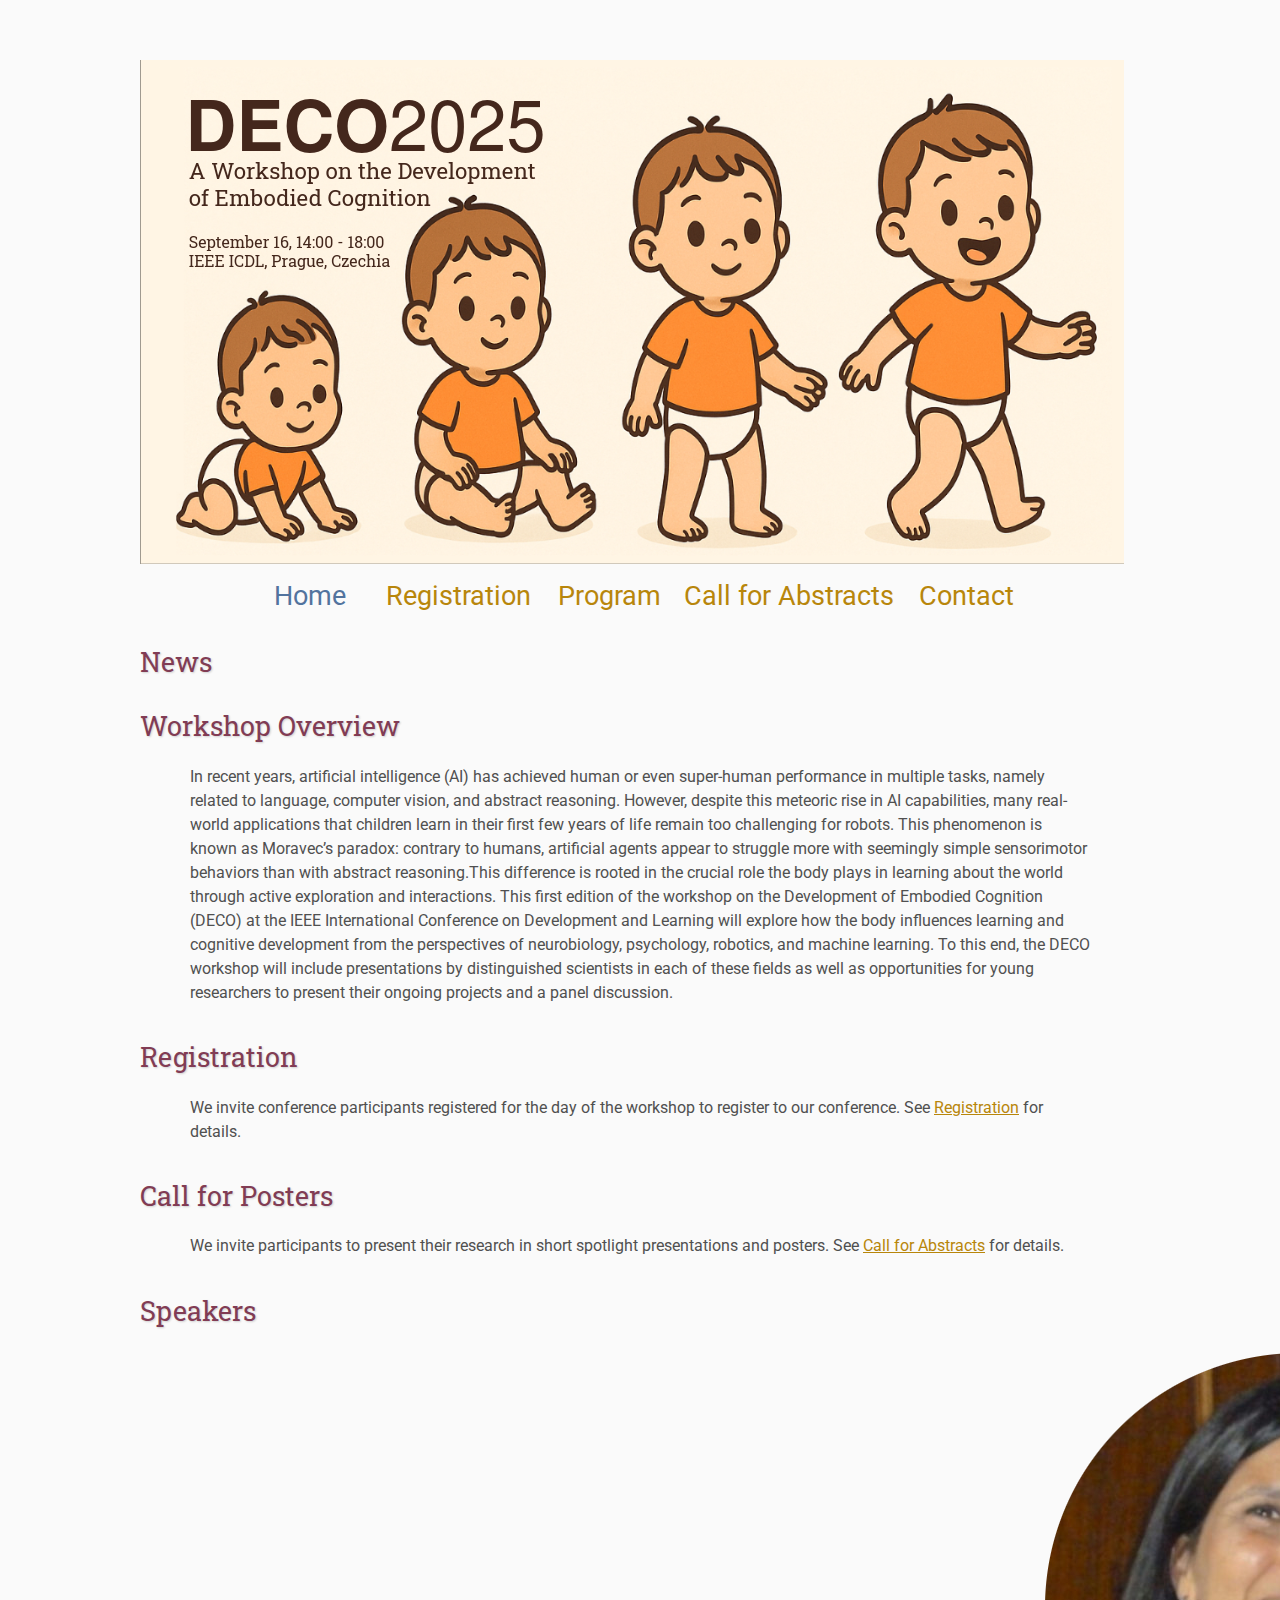
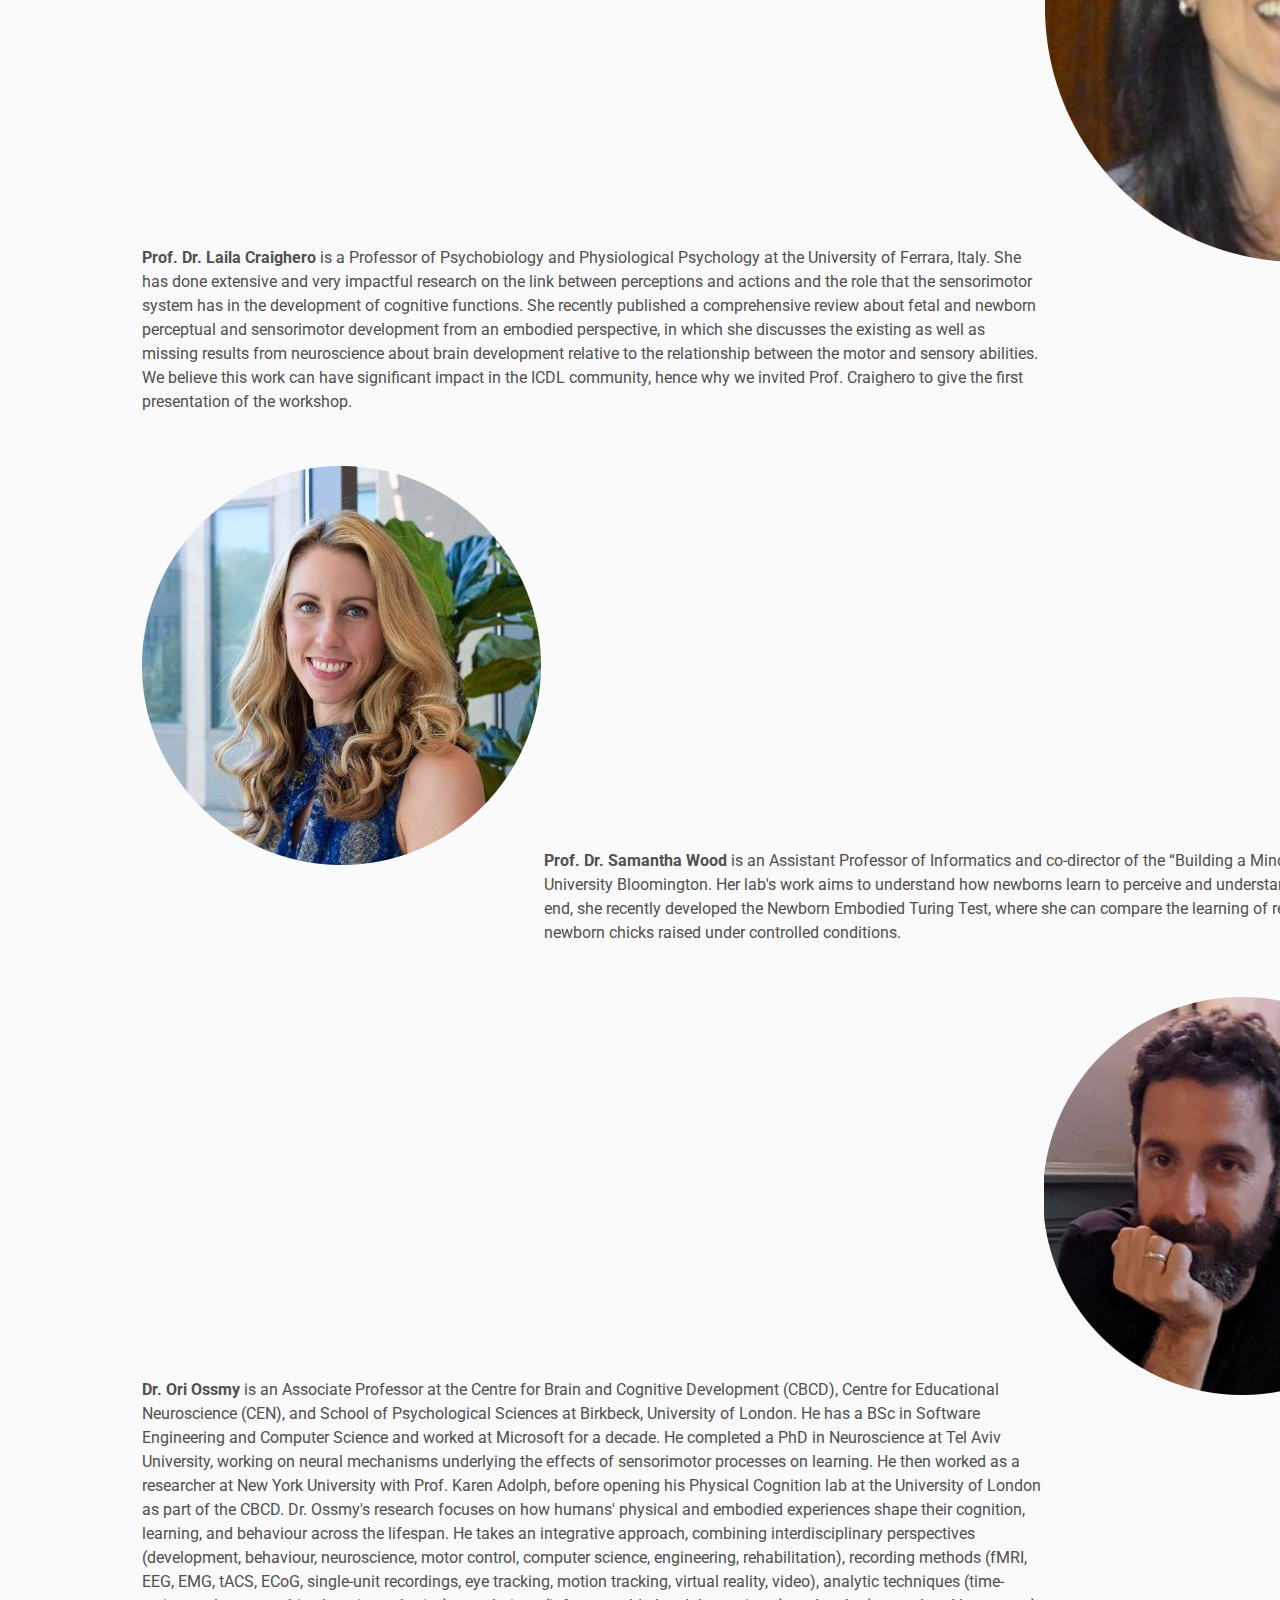
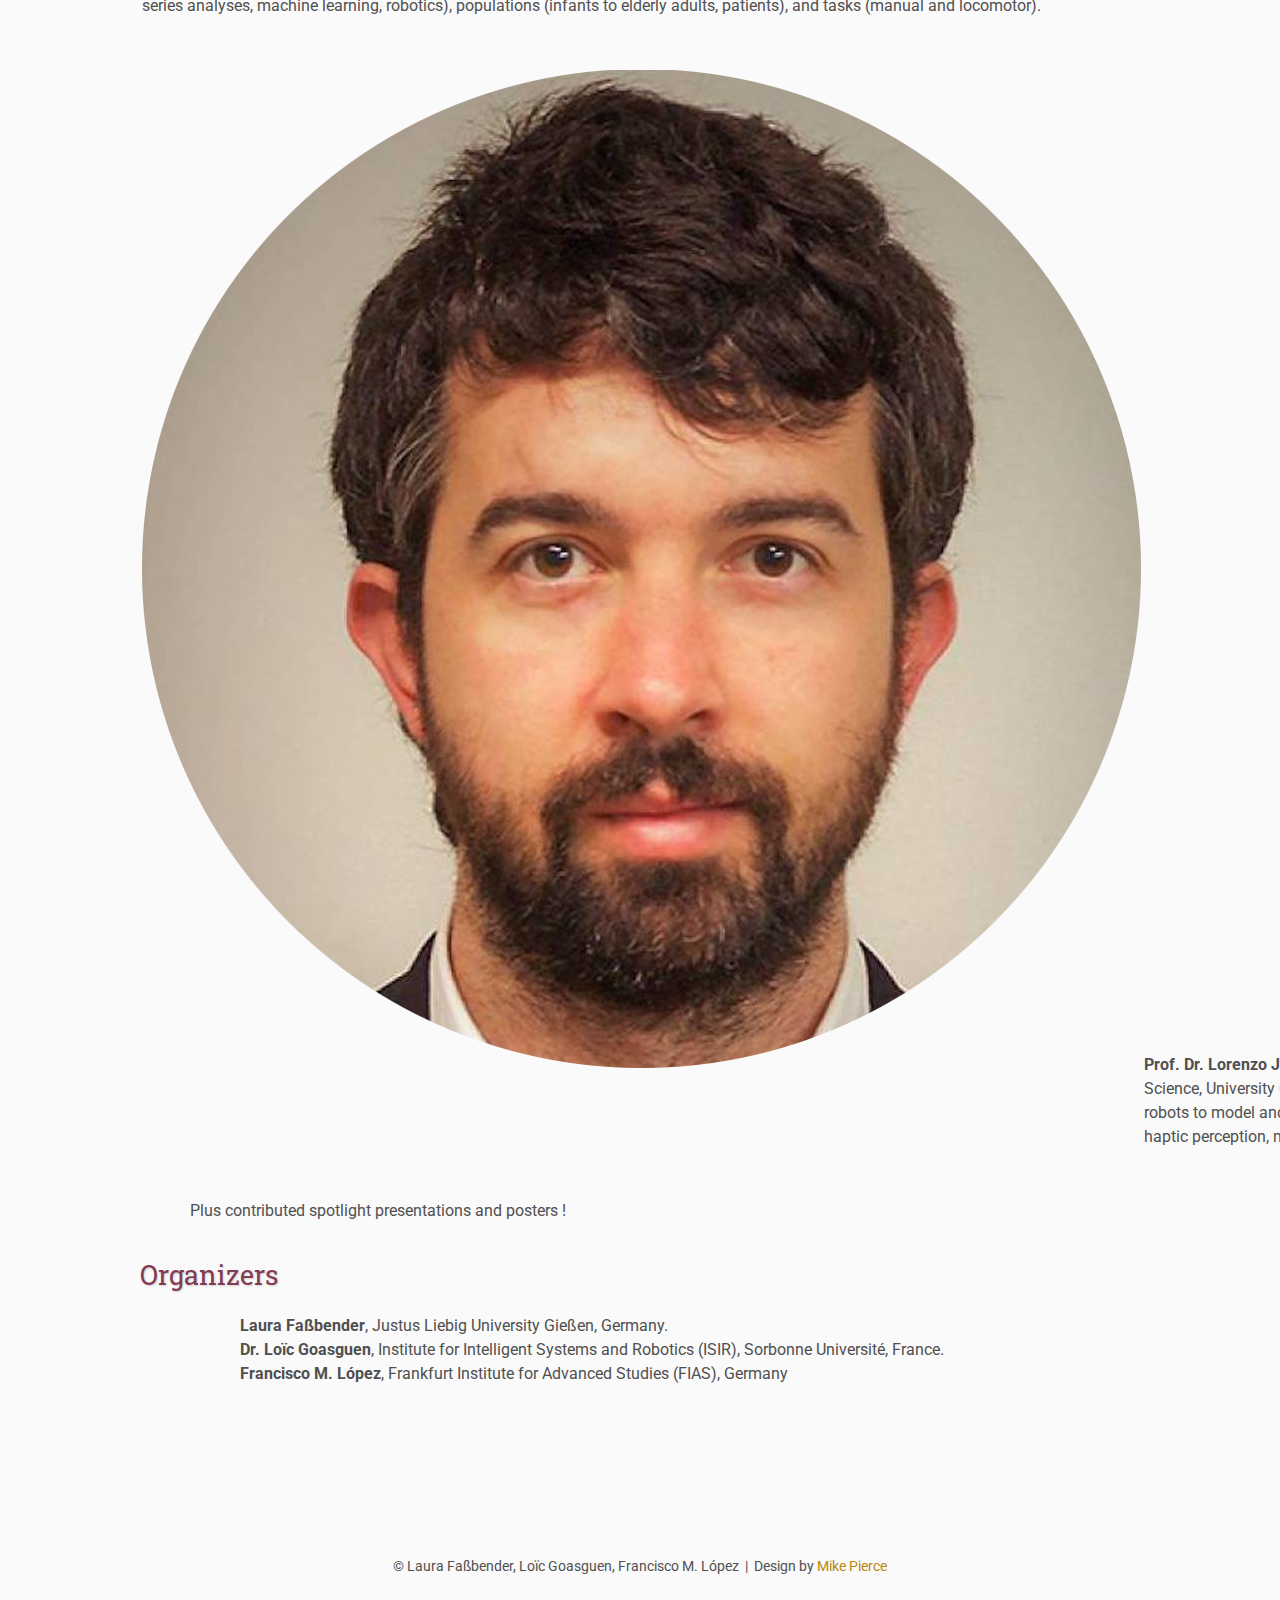
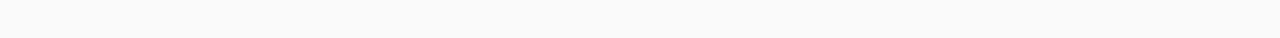
<file: index.html>
<!DOCTYPE html>
<html lang='en'>

<head>
    <base href=".">
    <link rel="shortcut icon" type="image/png" href="assets/favicon.png"/>
    <link rel="stylesheet" type="text/css" media="all" href="assets/main.css"/>
    <meta name="description" content="Conference Template">
    <meta name="resource-type" content="document">
    <meta name="distribution" content="global">
    <meta name="KeyWords" content="Conference">
    <title>DECO 2025</title>
</head>

<body>

    <div class="banner">
        <img src="assets/banner.png" alt="DECO: Development of Embodied Cognition 2025">
<!--         
        <div class="top-left">
            <span class="title2">Development of Embodied Cognition 2025</span> <span class="year">2025</span>
        </div>
        <div class="bottom-right">
            September 16, 2025 <br> Workshop @ IEEE ICDL
        </div>
        -->
    </div>

    <table class="navigation">
        <tr>
            <td class="navigation">
                <a class="current"  title="Conference Home Page" href=".">Home</a>
            </td>
            </td>
                <td class="navigation">
                <a title="Registration" href="registration">Registration</a>
            </td>              
            <td class="navigation">
                <a title="Conference Program" href="program">Program</a> 
            </td>
            <td class="navigation">
                <a title="Call for Abstracts" href="abstracts">Call for Abstracts</a>
            </td>
            <td class="navigation">
                <a title="Contact" href="contact">Contact</a>
            </td>
        </tr>
    </table>

    <h3>News</h3>

    
    <h3>Workshop Overview</h2>
    <p>
        In recent years, artificial intelligence (AI) has achieved human or even
        super-human performance in multiple tasks, namely related to language,
        computer vision, and abstract reasoning. However, despite this meteoric
        rise in AI capabilities, many real-world applications that children
        learn in their first few years of life remain too challenging for
        robots. This phenomenon is known as Moravec’s paradox: contrary to
        humans, artificial agents appear to struggle more with seemingly simple
        sensorimotor behaviors than with abstract reasoning.This difference is
        rooted in the crucial role the body plays in learning about the world
        through active exploration and interactions. This first edition of the
        workshop on the Development of Embodied Cognition (DECO) at the IEEE
        International Conference on Development and Learning will explore how
        the body influences learning and cognitive development from the
        perspectives of neurobiology, psychology, robotics, and machine
        learning. To this end, the DECO workshop will include presentations by
        distinguished scientists in each of these fields as well as
        opportunities for young researchers to present their ongoing projects
        and a panel discussion.    
    </p>

    <h3>Registration</h3>
    <p>
        We invite conference participants registered for the day of the workshop
        to register to our conference. See <a title="Registration"
        href="registration">Registration</a> for details.
    </p>

    <h3>Call for Posters</h3>
    <p>
        We invite participants to present their research in short spotlight
        presentations and posters. See <a title="Call for Abstracts"
        href="abstracts">Call for Abstracts</a> for details.
    </p>

    <h3>Speakers</h3>
    <!-- <p>
        We are proud to announce the following speakers for the first DECO workshop at ICDL 2025:
        <ul>
            <li><b> Prof. Dr. Laila Craighero</b>, Professor of Psychobiology and Physiological Psychology at the University of Ferrara, Italy,</li>
            <li><b> Prof. Dr. Samantha Wood</b>, Assistant Professor of Informatics and co-director of the “Building a Mind Lab” at Indiana University Bloomington, USA,</li>
            <li><b> Prof. Dr. Ori Ossmy</b>, Associate Professor and the Head of the Physical Cognition Lab of the Centre for Brain and Cognitive Development at Birkbeck, University of London, UK,</li>
            <li><b> Prof. Dr. Lorenzo Jamone</b>, Associate Professor in Robotics and Artificial Intelligence at the Department of Computer Science, University College London, UK,</li>
            <li><b> Plus contributed spotlight presentations and posters</b>.</li>
        </ul>
    </p> -->
    <table class="speaker_list">
        <tr>
            <td class="speaker_text">
                <p>
                    <b>Prof. Dr. Laila Craighero</b> is a Professor of
                    Psychobiology and Physiological Psychology at the University
                    of Ferrara, Italy. She has done extensive and very impactful
                    research on the link between perceptions and actions and the
                    role that the sensorimotor system has in the development of
                    cognitive functions. She recently published a comprehensive
                    review about fetal and newborn perceptual and sensorimotor
                    development from an embodied perspective, in which she
                    discusses the existing as well as missing results from
                    neuroscience about brain development relative to the
                    relationship between the motor and sensory abilities. We
                    believe this work can have significant impact in the ICDL
                    community, hence why we invited Prof. Craighero to give the
                    first presentation of the workshop.
                </p>
            </td>
            <td class="speaker_image">
                <img src="assets/picture_laila_craighero.png" alt="Laila Craighero">
            </td>
        </tr>
    </table>
        <table class="speaker_list">
        <tr>
            <td class="speaker_image">
                <img src="assets/picture_samantha_wood.png" alt="Samantha Wood">
            </td>
            <td class="speaker_text">
                <p>
                    <b>Prof. Dr. Samantha Wood</b> is an Assistant Professor of
                    Informatics and co-director of the “Building a Mind Lab” at
                    Indiana University Bloomington. Her lab's work aims to
                    understand how newborns learn to perceive and understand the
                    world. To this end, she recently developed the Newborn
                    Embodied Turing Test, where she can compare the learning of
                    real and artificial newborn chicks raised under controlled
                    conditions.
                </p>
            </td>
        </tr>
    </table>
    </table>
        <table class="speaker_list">
        <tr>
            <td class="speaker_text">
                <p>
                    <b>Dr. Ori Ossmy</b> is an Associate Professor at the Centre
                    for Brain and Cognitive Development (CBCD), Centre for
                    Educational Neuroscience (CEN), and School of Psychological
                    Sciences at Birkbeck, University of London. He has a BSc in
                    Software Engineering and Computer Science and worked at
                    Microsoft for a decade. He completed a PhD in Neuroscience
                    at Tel Aviv University, working on neural mechanisms
                    underlying the effects of sensorimotor processes on
                    learning. He then worked as a researcher at New York
                    University with Prof. Karen Adolph, before opening his
                    Physical Cognition lab at the University of London as part
                    of the CBCD. Dr. Ossmy's research focuses on how humans'
                    physical and embodied experiences shape their cognition,
                    learning, and behaviour across the lifespan. He takes an
                    integrative approach, combining interdisciplinary
                    perspectives (development, behaviour, neuroscience, motor
                    control, computer science, engineering, rehabilitation),
                    recording methods (fMRI, EEG, EMG, tACS, ECoG, single-unit
                    recordings, eye tracking, motion tracking, virtual reality,
                    video), analytic techniques (time-series analyses, machine
                    learning, robotics), populations (infants to elderly adults,
                    patients), and tasks (manual and locomotor).
                </p>
            </td>
            <td class="speaker_image">
                <img src="assets/picture_ori_ossmy.png" alt="Ori Ossmy">
            </td>
        </tr>
    </table>  
    <table class="speaker_list">
        <tr>
            <td class="speaker_image">
                <img src="assets/picture_lorenzo_jamone.png" alt="Lorenzo Jamone">
            </td>            
            <td class="speaker_text">
                <p>
                    <b>Prof. Dr. Lorenzo Jamone</b> is an Associate Professor in
                    Robotics and Artificial Intelligence at the Department of
                    Computer Science, University College London (UCL), where he
                    leads the CRISP group. His research focuses on cognitive
                    robotics, using robots to model and test theories of human
                    intelligence. His work centers on the “Intelligence of the
                    Hand,” exploring visuo-haptic perception, manipulation, tool
                    use, and coordinated physical interaction in humans and
                    robots.
                </p>
            </td>

        </tr>
    </table> 
    <p class="centered">
        Plus contributed spotlight presentations and posters !
    </p>


    <h3>Organizers</h3>
    <p>
        <ul>
            <li><b> Laura Faßbender</b>, Justus Liebig University Gießen, Germany. </li>
            <li><b> Dr. Loïc Goasguen</b>, Institute for Intelligent Systems and Robotics (ISIR), Sorbonne Université, France.</li>
            <li><b> Francisco M. López</b>, Frankfurt Institute for Advanced Studies (FIAS), Germany</li>
        </ul>
    </p>

    <footer>
        &copy; Laura Faßbender, Loïc Goasguen, Francisco M. López
        &nbsp;|&nbsp; Design by <a href="https://github.com/mikepierce">Mike Pierce</a>
    </footer>

</body>
</html>
</file>
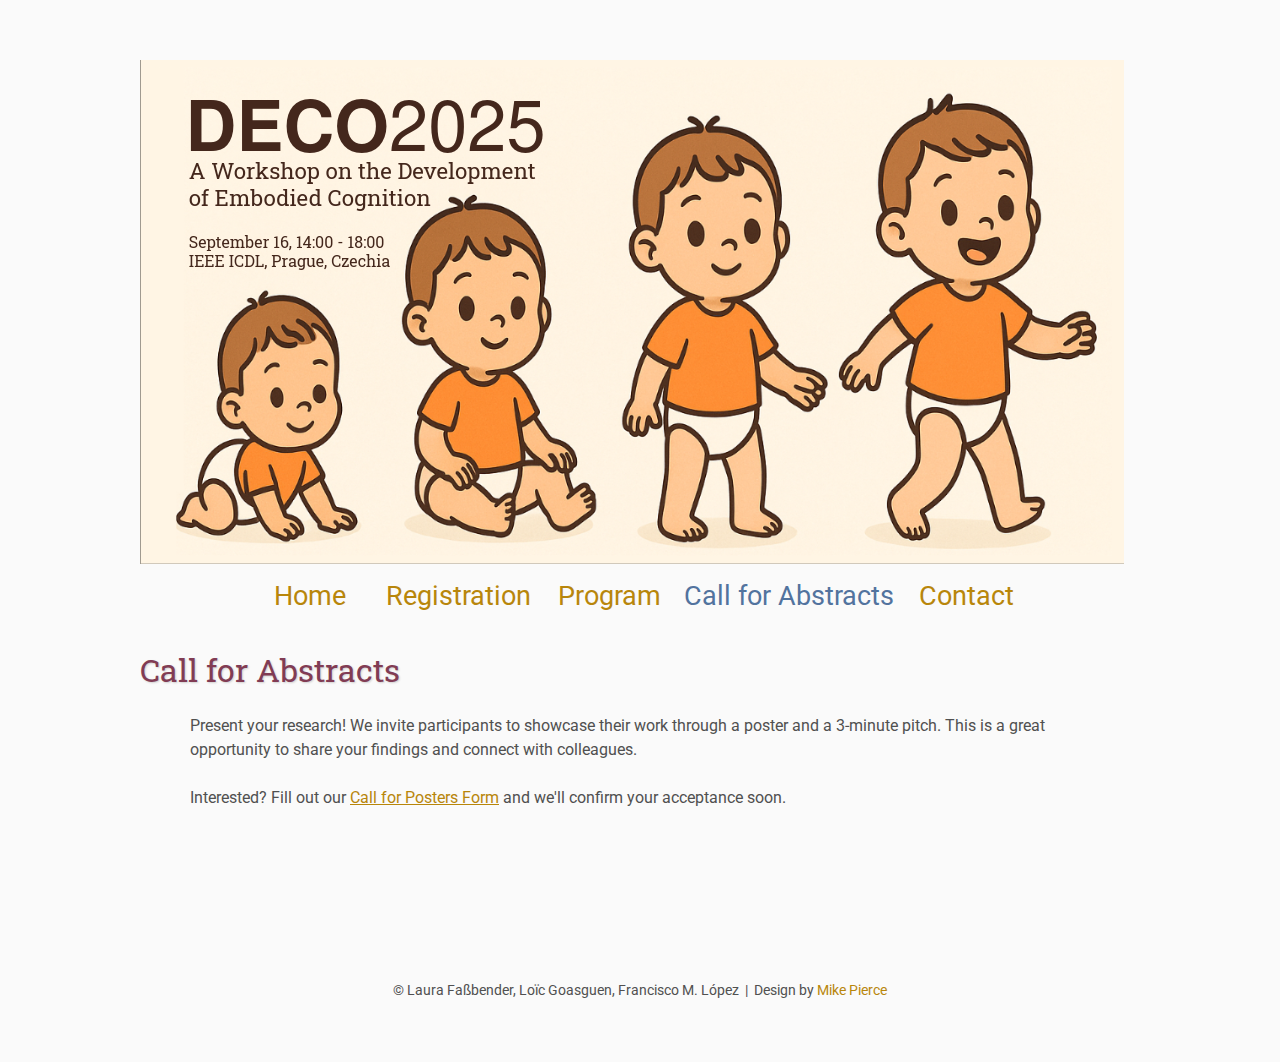
<file: abstracts/index.html>
<!DOCTYPE html>
<html lang='en'>

<head>
    <base href="..">
    <link rel="shortcut icon" type="image/png" href="assets/favicon.png"/>
    <link rel="stylesheet" type="text/css" media="all" href="assets/main.css"/>
    <meta name="description" content="Conference Template">
    <meta name="resource-type" content="document">
    <meta name="distribution" content="global">
    <meta name="KeyWords" content="Conference">
    <title>Call for Abstracts | DECO 2025</title>
</head>

<body>

    <div class="banner">
        <img src="assets/banner.png" alt="DECO: Development of Embodied Cognition 2025">
        <!--
        <div class="top-left">
            <span class="title2">Development of Embodied Cognition 2025</span> <span class="year">2025</span>
        </div>
        <div class="bottom-right">
            September 16, 2025 <br> Workshop @ IEEE ICDL
        </div>
        -->
    </div>
    <table class="navigation">
        <tr>
            <td class="navigation">
                <a title="Conference Home Page" href=".">Home</a>
            </td>
            </td>
                <td class="navigation">
                <a title="Registration" href="registration">Registration</a>
            </td>              
            <td class="navigation">
                <a title="Conference Program" href="program">Program</a> 
            </td>
            <td class="navigation">
                <a class="current" title="Call for Abstracts" href="abstracts">Call for Abstracts</a>
            </td>
            <td class="navigation">
                <a title="Contact" href="contact">Contact</a>
            </td>
        </tr>
    </table>

    <h2>Call for Abstracts</h2>
    <p>
        Present your research! We invite participants to showcase their work
        through a poster and a 3-minute pitch. This is a great opportunity to
        share your findings and connect with colleagues.
    </p>
    <p>
        Interested? Fill out our <a
        href="https://www.google.com/forms/about/">Call for Posters Form</a>  and we'll
        confirm your acceptance soon.
    </p>
    <!-- <p>
        Here&rsquo;s where you provide instructions how to register for your conference.
        We used a <a href="https://www.google.com/forms/about/">Google Form</a> 
        and embedded it into an <i>iframe</i> (it&rsquo;s commented out in the html here).
    </p>
    
    <iframe class="registration" src="https://docs.google.com/forms/d/1XRyJPNUhPnZAbTq-7rYs9yncDc9JP87nZfYx-Eedey0/edit"></iframe>
   
    <p>
        Here&rsquo;s another paragraph of filler text: Lorem ipsum dolor sit
        amet, consectetur adipiscing elit. Vestibulum dignissim et est et
        euismod. Fusce et metus tempus, pellentesque ex at, convallis nulla. Ut
        fringilla commodo tincidunt. Fusce sed est eu massa placerat iaculis eu
        at mauris. Nullam ut mollis nisi, quis malesuada risus. Interdum et
        malesuada fames ac ante ipsum primis in faucibus. Nam ipsum tortor,
        suscipit non tincidunt vel, bibendum in libero. Nulla facilisi.
        Pellentesque vitae neque metus. Cras quis est pharetra, vestibulum nisl
        et, viverra ipsum. Etiam porta dignissim purus, quis tempor metus
        volutpat eu. Praesent pulvinar libero eget purus tincidunt finibus.
    </p> -->

    <footer>
        &copy; Laura Faßbender, Loïc Goasguen, Francisco M. López
        &nbsp;|&nbsp; Design by <a href="https://github.com/mikepierce">Mike Pierce</a>
    </footer>

</body>
</html>
</file>
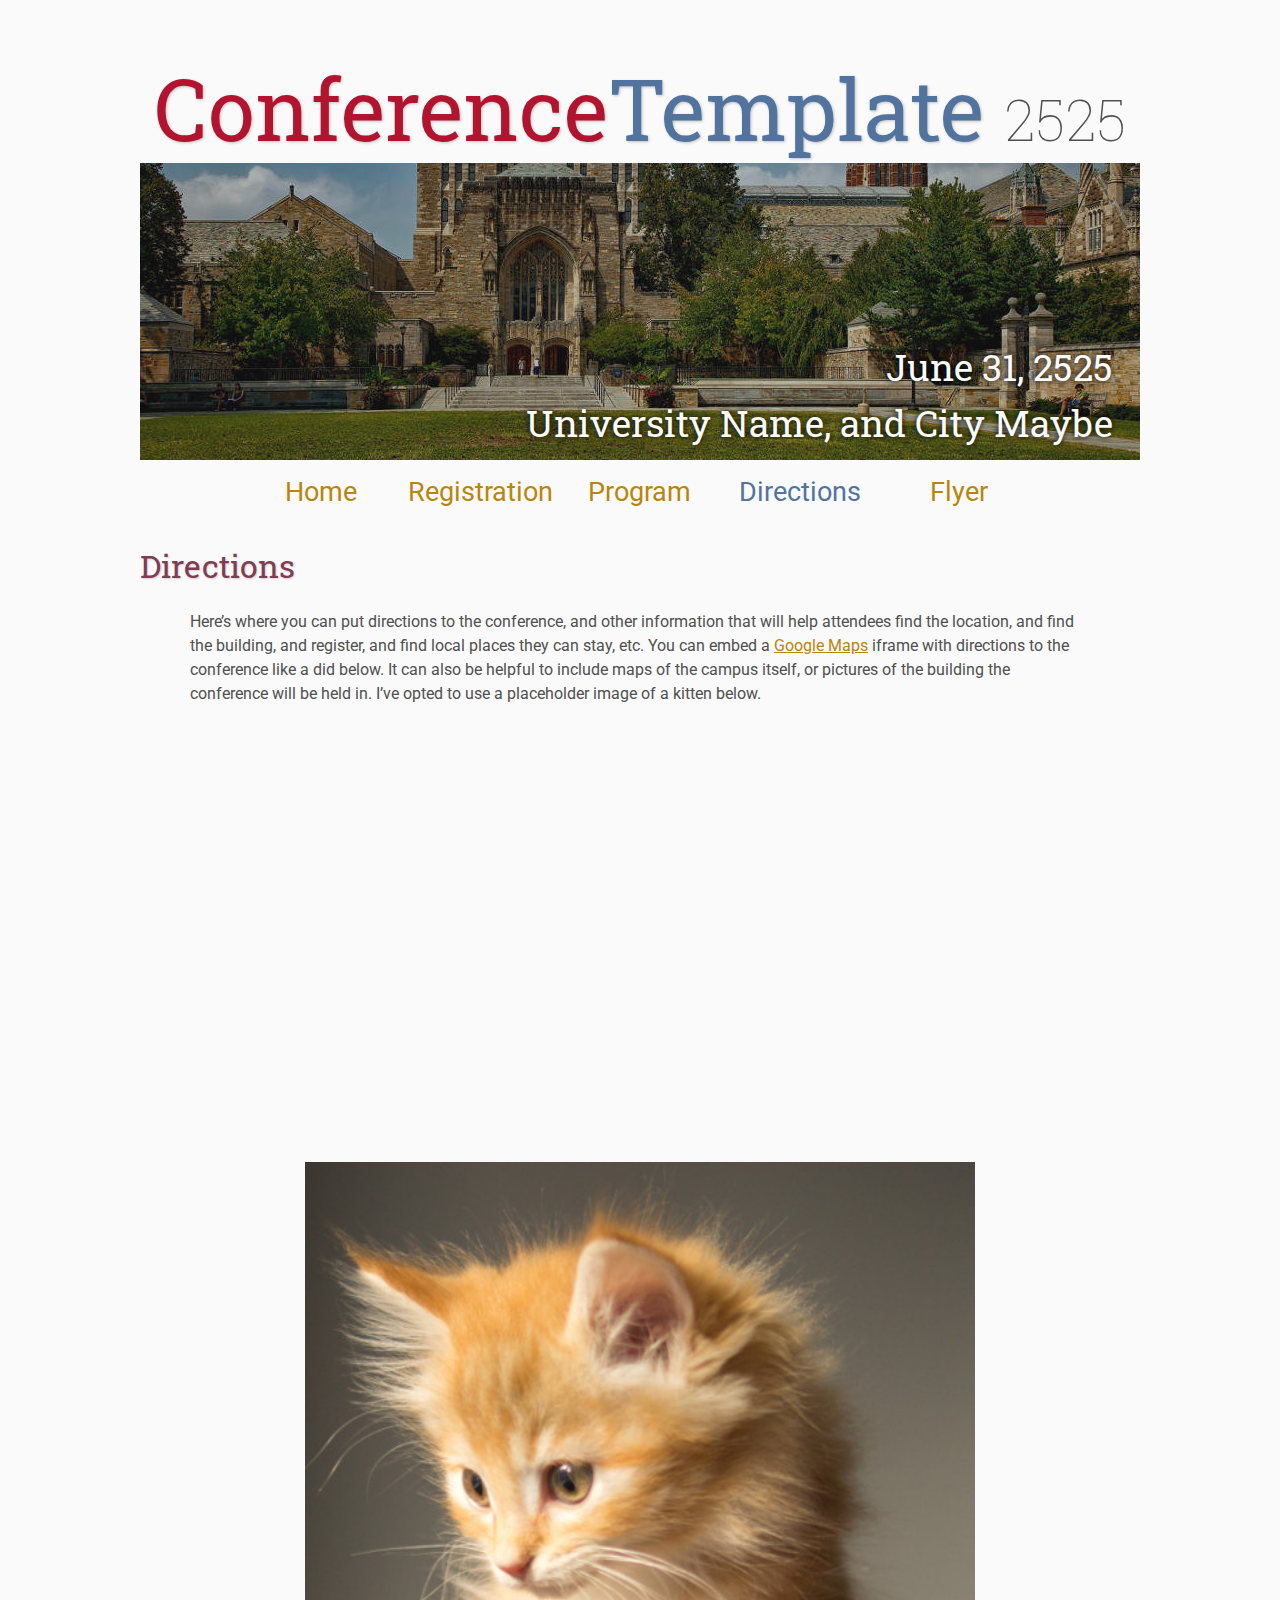
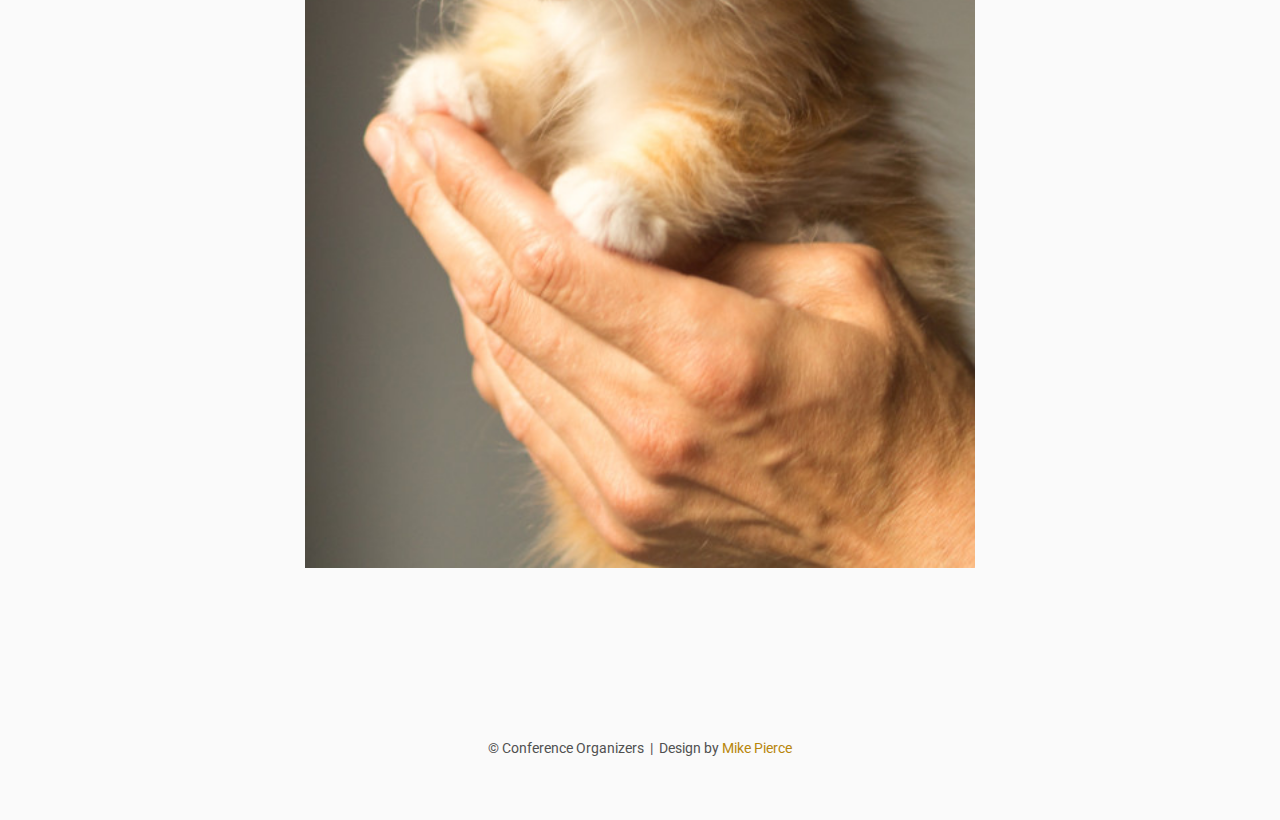
<file: directions/index.html>
<!DOCTYPE html>
<html lang='en'>

<head>
    <base href="..">
    <link rel="shortcut icon" type="image/png" href="assets/favicon.png"/>
    <link rel="stylesheet" type="text/css" media="all" href="assets/main.css"/>
    <meta name="description" content="Conference Template">
    <meta name="resource-type" content="document">
    <meta name="distribution" content="global">
    <meta name="KeyWords" content="Conference">
    <title>Directions | Conference Template</title>
</head>

<body>

    <div class="banner">
        <img src="assets/banner.jpg" alt="Conference Template Banner">
        <div class="top-left">
            <span class="title1">Conference</span><span class="title2">Template</span> <span class="year">2525</span>
        </div>
        <div class="bottom-right">
            June 31, 2525 <br> University Name, and City Maybe
        </div>
    </div>

    <table class="navigation">
        <tr>
            <td class="navigation">
                <a title="Conference Home Page" href=".">Home</a>
            </td>
            <td class="navigation">
                <a title="Register for the Conference" href="registration">Registration</a>
            </td>
            <td class="navigation">
                <a title="Conference Program" href="program">Program</a> 
            </td>
            <td class="navigation">
                <a class="current" title="Directions to the Conference" href="directions">Directions</a>
            </td>
            <td class="navigation">
                <a title="Conference Flyer" href="flyer">Flyer</a>
            </td>
        </tr>
    </table>


    <h2>Directions</h2>
    <p>
        Here&rsquo;s where you can put directions to the conference,
        and other information that will help attendees find the location,
        and find the building, and register, and find local places they can stay, etc.
        You can embed a <a href="https://www.google.com/maps">Google Maps</a> iframe
        with directions to the conference like a did below.
        It can also be helpful to include maps of the campus itself,
        or pictures of the building the conference will be held in.
        I&rsquo;ve opted to use a placeholder image of a kitten below.
    </p>

    <iframe class="directions" src="https://www.google.com/maps/embed?pb=!1m18!1m12!1m3!1d134998.56138929052!2d-121.98776790326531!3d37.869213445646146!2m3!1f0!2f0!3f0!3m2!1i1024!2i768!4f13.1!3m3!1m2!1s0x808ff431db2f96d1%3A0x8b99d90a20aa67de!2sMt+Diablo!5e0!3m2!1sen!2sus!4v1561787340910!5m2!1sen!2sus"></iframe>

    <img class="center" src="assets/kitten4.jpg" alt="This is just a kitten right now" id="kitten">

    <footer>
        &copy; Conference Organizers
        &nbsp;|&nbsp; Design by <a href="https://github.com/mikepierce">Mike Pierce</a>
    </footer>

</body>
</html>
</file>
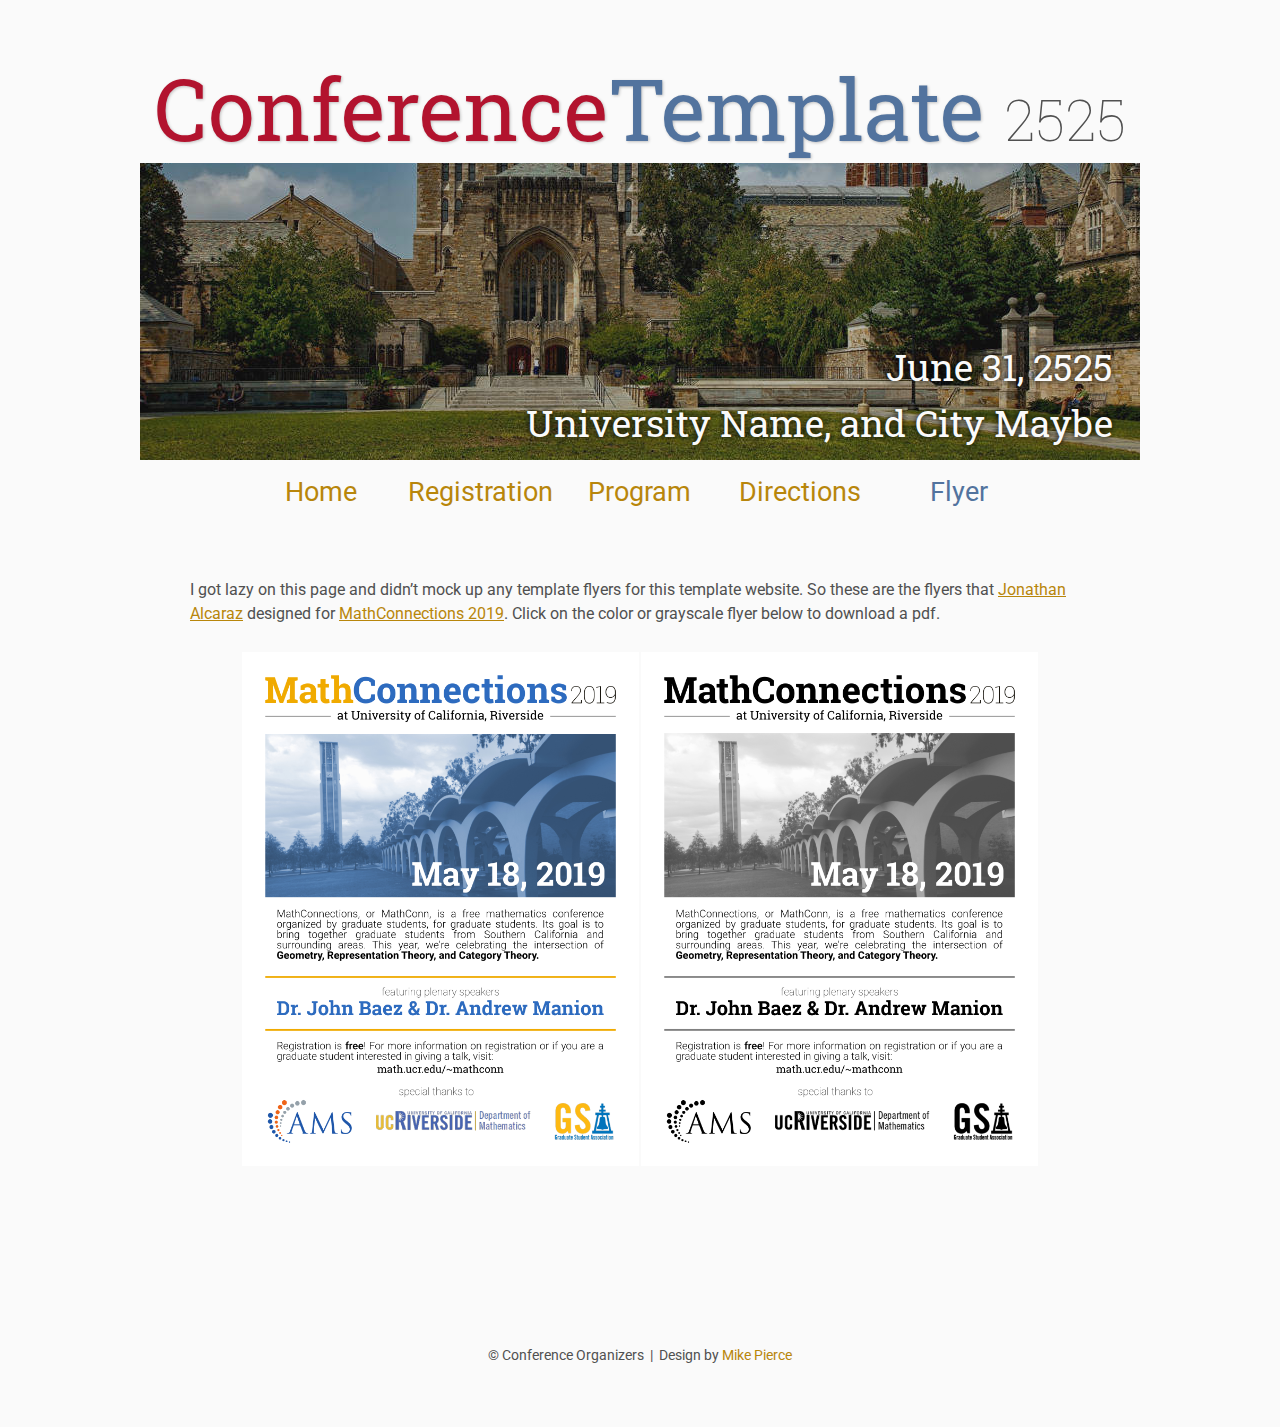
<file: flyer/index.html>
<!DOCTYPE html>
<html lang='en'>

<head>
    <base href="..">
    <link rel="shortcut icon" type="image/png" href="assets/favicon.png"/>
    <link rel="stylesheet" type="text/css" media="all" href="assets/main.css"/>
    <meta name="description" content="Conference Template">
    <meta name="resource-type" content="document">
    <meta name="distribution" content="global">
    <meta name="KeyWords" content="Conference">
    <title>Flyer | Conference Template</title>
</head>

<body>

    <div class="banner">
        <img src="assets/banner.jpg" alt="Conference Template Banner">
        <div class="top-left">
            <span class="title1">Conference</span><span class="title2">Template</span> <span class="year">2525</span>
        </div>
        <div class="bottom-right">
            June 31, 2525 <br> University Name, and City Maybe
        </div>
    </div>

    <table class="navigation">
        <tr>
            <td class="navigation">
                <a title="Conference Home Page" href=".">Home</a>
            </td>
            <td class="navigation">
                <a title="Register for the Conference" href="registration">Registration</a>
            </td>
            <td class="navigation">
                <a title="Conference Program" href="program">Program</a> 
            </td>
            <td class="navigation">
                <a title="Directions to the Conference" href="directions">Directions</a>
            </td>
            <td class="navigation">
                <a class="current" title="Conference Flyer" href="flyer">Flyer</a>
            </td>
        </tr>
    </table>

    <br>

    <p>
        I got lazy on this page and didn&rsquo;t mock up any template flyers for this template website.
        So these are the flyers that <a target="_blank" href="https://math.jonathanalcaraz.com/">Jonathan Alcaraz</a>
        designed for <a target="_blank" href="http://math.ucr.edu/~mathconn/">MathConnections 2019</a>.
        Click on the color or grayscale flyer below to download a pdf.
    </p>

    <table class="flyers">
        <tr>
            <td class="flyer">
                <a href="assets/MathConnections-Flyer.pdf">
                    <img src="assets/MathConnections-Flyer.png" alt="MathConnections Color Flyer" style="width:100%">
                </a>
            </td>
            <td class="flyer">
                <a href="assets/MathConnections-FlyerBW.pdf">
                    <img src="assets/MathConnections-FlyerBW.png" alt="MathConnections BW Flyer" style="width:100%">
                </a>
            </td>
        </tr>
    </table>

    <footer>
        &copy; Conference Organizers
        &nbsp;|&nbsp; Design by <a href="https://github.com/mikepierce">Mike Pierce</a>
    </footer>

</body>
</html>
</file>
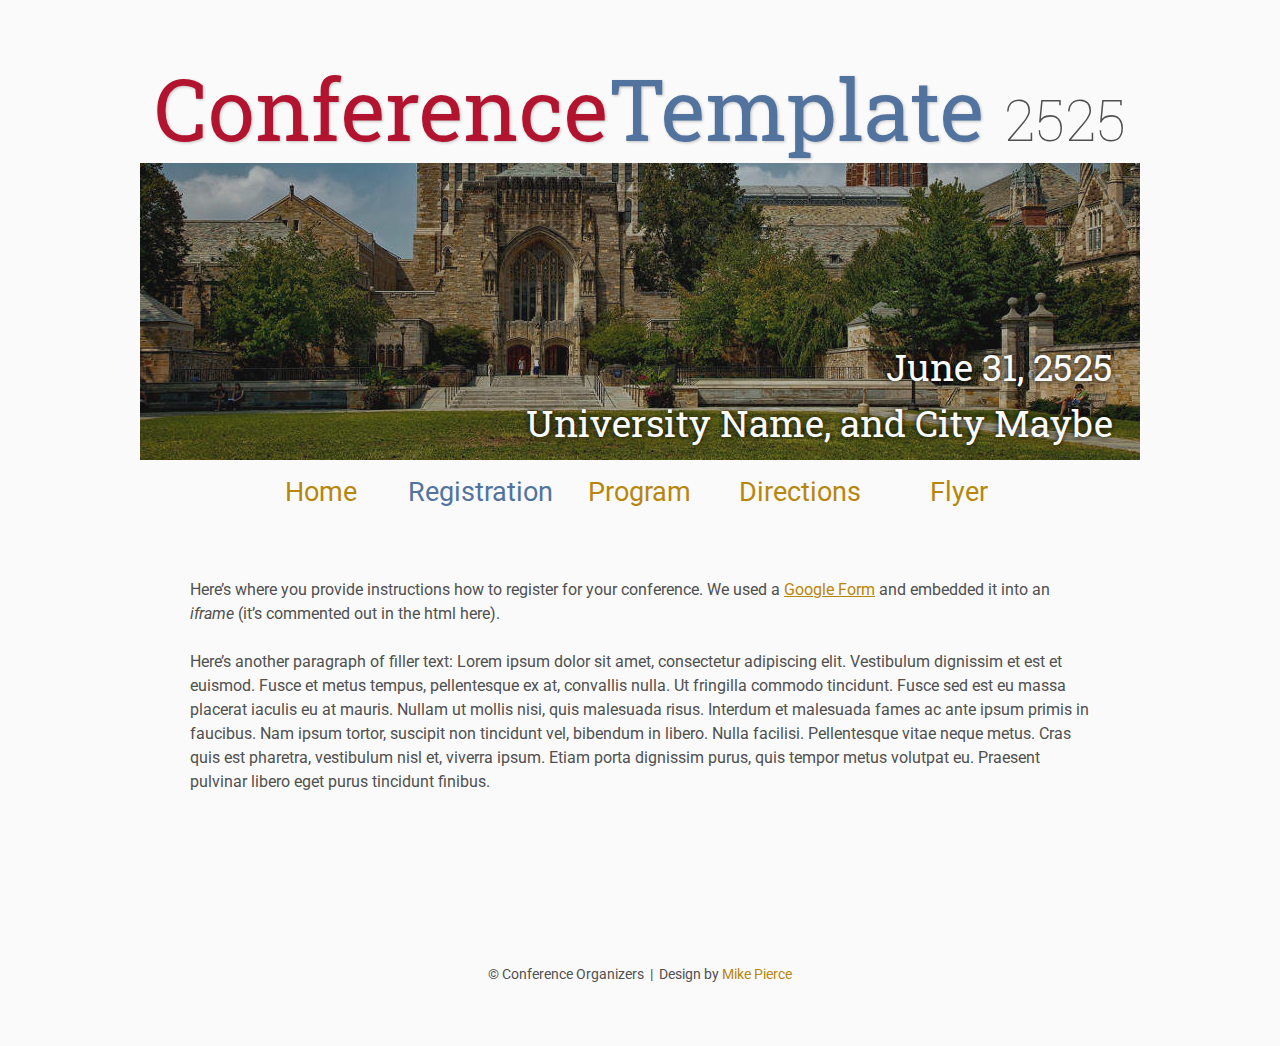
<file: registration/index.html>
<!DOCTYPE html>
<html lang='en'>

<head>
    <base href="..">
    <link rel="shortcut icon" type="image/png" href="assets/favicon.png"/>
    <link rel="stylesheet" type="text/css" media="all" href="assets/main.css"/>
    <meta name="description" content="Conference Template">
    <meta name="resource-type" content="document">
    <meta name="distribution" content="global">
    <meta name="KeyWords" content="Conference">
    <title>Registration | Conference Template</title>
</head>

<body>

    <div class="banner">
        <img src="assets/banner.jpg" alt="Conference Template Banner">
        <div class="top-left">
            <span class="title1">Conference</span><span class="title2">Template</span> <span class="year">2525</span>
        </div>
        <div class="bottom-right">
            June 31, 2525 <br> University Name, and City Maybe
        </div>
    </div>

    <table class="navigation">
        <tr>
            <td class="navigation">
                <a title="Conference Home Page" href=".">Home</a>
            </td>
            <td class="navigation">
                <a class="current" title="Register for the Conference" href="registration">Registration</a>
            </td>
            <td class="navigation">
                <a title="Conference Program" href="program">Program</a> 
            </td>
            <td class="navigation">
                <a title="Directions to the Conference" href="directions">Directions</a>
            </td>
            <td class="navigation">
                <a title="Conference Flyer" href="flyer">Flyer</a>
            </td>
        </tr>
    </table>

    <br>

    <p>
        Here&rsquo;s where you provide instructions how to register for your conference.
        We used a <a href="https://www.google.com/forms/about/">Google Form</a> 
        and embedded it into an <i>iframe</i> (it&rsquo;s commented out in the html here).
    </p>
    <!--
    <iframe class="registration" src="EMBED LINK FOR GOOGLE FORM HERE"></iframe>
    -->
    <p>
        Here&rsquo;s another paragraph of filler text:
        Lorem ipsum dolor sit amet, consectetur adipiscing elit. Vestibulum dignissim et est et euismod. Fusce et metus tempus, pellentesque ex at, convallis nulla. Ut fringilla commodo tincidunt. Fusce sed est eu massa placerat iaculis eu at mauris. Nullam ut mollis nisi, quis malesuada risus. Interdum et malesuada fames ac ante ipsum primis in faucibus. Nam ipsum tortor, suscipit non tincidunt vel, bibendum in libero. Nulla facilisi. Pellentesque vitae neque metus. Cras quis est pharetra, vestibulum nisl et, viverra ipsum. Etiam porta dignissim purus, quis tempor metus volutpat eu. Praesent pulvinar libero eget purus tincidunt finibus.
    </p>

    <footer>
        &copy; Conference Organizers
        &nbsp;|&nbsp; Design by <a href="https://github.com/mikepierce">Mike Pierce</a>
    </footer>

</body>
</html>
</file>
<file: assets/main.css>
/* main.css */

/* These are the colors and fonts used throughout the webpage.
 * I've listed them here so that a user may easily
 * do a search-and-replace for these to change the site theme.
 *   'Roboto',sans-serif; Font for the title text
 *   'Roboto-Slab',serif; Font for the body text 
 *   #fafafa; Background color of the site
 *   #505050; Foreground (text) color of the site
 *   #52739e; Navy, "Template" in the logo, current page in navigation, special titles in the Program
 *   #b2132e; Reddish, "Conference" in the logo, hover color for links
 *   #813c54; Heading color, titles in the Program
 *   #b8860b; Dark Goldenrod, color for links
 */

@import url('https://fonts.googleapis.com/css?family=Roboto%7CRoboto+Slab');

*{
    border:0;
    font:inherit;
    font-size:1em;
    margin:0;
    padding:0;
    vertical-align:baseline;
}

body{
    background-color: #fafafa;
    background-size: cover;
    background-attachment: fixed;
    color: #505050; 
    text-align:left;
    font-family:'Roboto',sans-serif;
    font-size:1em;
    line-height:1.5em;
    margin: 60px auto;
    width: 1000px;
}

a{color: #b8860b; text-decoration:none;}
a.current{color: #52739e;}
a.current:hover{color: #e82945;}
a:hover{color: #b2132e;}
a:active{color: #e82945;}
h1,h2,h3,h4{clear:left; color: #813c54; margin:1.5em 0em 1em 0em; font-family:'Roboto Slab',serif; text-shadow: 1px 1px 2px #d0d0d0;}
h1{font-size:2.67em;}
h2{font-size:2.00em;}
h3{font-size:1.67em;}
h4{font-size:1.33em;}
p{list-style:none; margin:24px auto 24px auto; padding:0px; width:900px; text-align:left;}
li a, p a {text-decoration:underline; text-decoration-color:#b8860b;}
ul{list-style:none; margin:24px auto 24px auto; padding:0px; width:800px; text-align:left;}
ul li{list-style:none; margin:0px auto 0px auto; padding:0px; text-align:left;}
i,em{font-style:italic;}
b,strong{font-weight:bold;}
sup{
    vertical-align: super;
    font-size: 0.8em;
    line-height: 0;
}
sub{
    vertical-align: sub;
    font-size: 0.8em;
    line-height: 0;
}
table{
    width: 1000px;
    margin: 12px auto 24px auto;
    float: center;
    /* UNCOMMENT THIS FOR DEBUGGING THE ALIGNMENT */
    /*border: 1px solid black;*/
}
th,td{
    text-align: left;
    /* UNCOMMENT THIS FOR DEBUGGING THE ALIGNMENT */
    /*border: 1px solid black;*/
}

/* Website Banner */
.banner {position: relative; font-family:'Roboto Slab',serif;}
.top-left {font-size:5.33em; color: #505050; background: #fafafa; text-align: center; width: 1000px; height: 67px; position: absolute; padding: 36px 0 0 0; top: 0px;}
.bottom-right {font-size:2.33em; color: #fafafa; line-height: 1.5em; width: auto; height: 100px; padding: 0px 27px 27px 0px; text-align: right; position: absolute; bottom: 0px; right: 0px; text-shadow: 0px 0px 6px #000000;}

/* Conference Title Logo */
.title1{color: #b2132e; text-shadow: 1px 1px 3px #c0c0c0;} 
.title2{color: #52739e; text-shadow: 1px 1px 3px #c0c0c0;}
.year{color: #505050; font-size:0.67em; font-weight: lighter;}

/* Navigation Links (Home, Registration, etc) */
table.navigation{width:800px;}
td.navigation{font-size:1.67em; white-space:nowrap; width:20%; text-align:center; vertical-align:middle; padding:0px 0px 0px 0px;}

/* Sponsor Images */
table.sponsors{width:800px;}
td.sponsor{white-space:nowrap; width:33%; text-align:center; vertical-align:middle; padding:0px 0px 0px 0px;}
td.sponsor img{width: 100%}

/* The Table on the Program Page */
td.room{padding: 4px 12px 4px 4px; width: 90%; vertical-align:bottom; font-size:1.67em; color: #52739e; height:32px;}
td.date{white-space:nowrap; width:130px; text-align:right; vertical-align:top; padding:4px 16px 0px 0px;}
td.title{padding: 4px 12px 4px 4px; width: 90%; vertical-align:top; font-size:1.5em; color: #813c54; height:32px; font-family:'Roboto Slab',serif; text-shadow: 1px 1px 2px #d0d0d0; }
td.title-special{padding: 4px 12px 4px 4px; width: 90%; vertical-align:top; font-size:1.67em; color: #52739e; height:32px; font-family:'Roboto Slab',serif; text-shadow: 1px 1px 2px #d0d0d0;}
td.speaker{padding: 4px 12px 4px 4px; font-style: italic; font-size:1em; max-height:999999px}
td.abstract{padding: 4px 12px 12px 4px; font-size:1em; max-height:999999px}
td.abstract img{display: block; margin: 4px auto 8px auto}
table.plenary{padding-top: 8px; background: #ffffff;}

/* Registration and Directions iframes and Images */
iframe.registration{display:block; margin:1em auto 2em auto; width:700px; height:1400px; border:none;}
iframe.directions{display:block; margin:1em auto 2em auto; width:800px; height:400px; border:none;}
img.center{display:block; width:67%; margin:1em auto 2em auto;}

/* Flyer Images */
table.flyers{width:800px;}
td.flyer{white-space:nowrap; width:50%; text-align:center; vertical-align:middle; padding:0px 0px 0px 0px;}
td.sponsor img{width: 100%}

footer{font-size:0.875em; margin-top:12em; text-align:center;}

/* My hacky way of making the site mobile-friendly */
@media only screen and (max-width: 1100px) {
    h2{font-size:3.00em;}
    p{font-size:1.5em; line-height:1.5em;}
    th,td,tr{font-size:1.5em; line-height:1.5em;}
    td.date{font-size:1em; padding-top:0.5em;}
    td.navigation{font-size:1.5em; padding:0px 20px 0px 20px;}
    table.footer{font-size:0.33em;}
}
</file>
